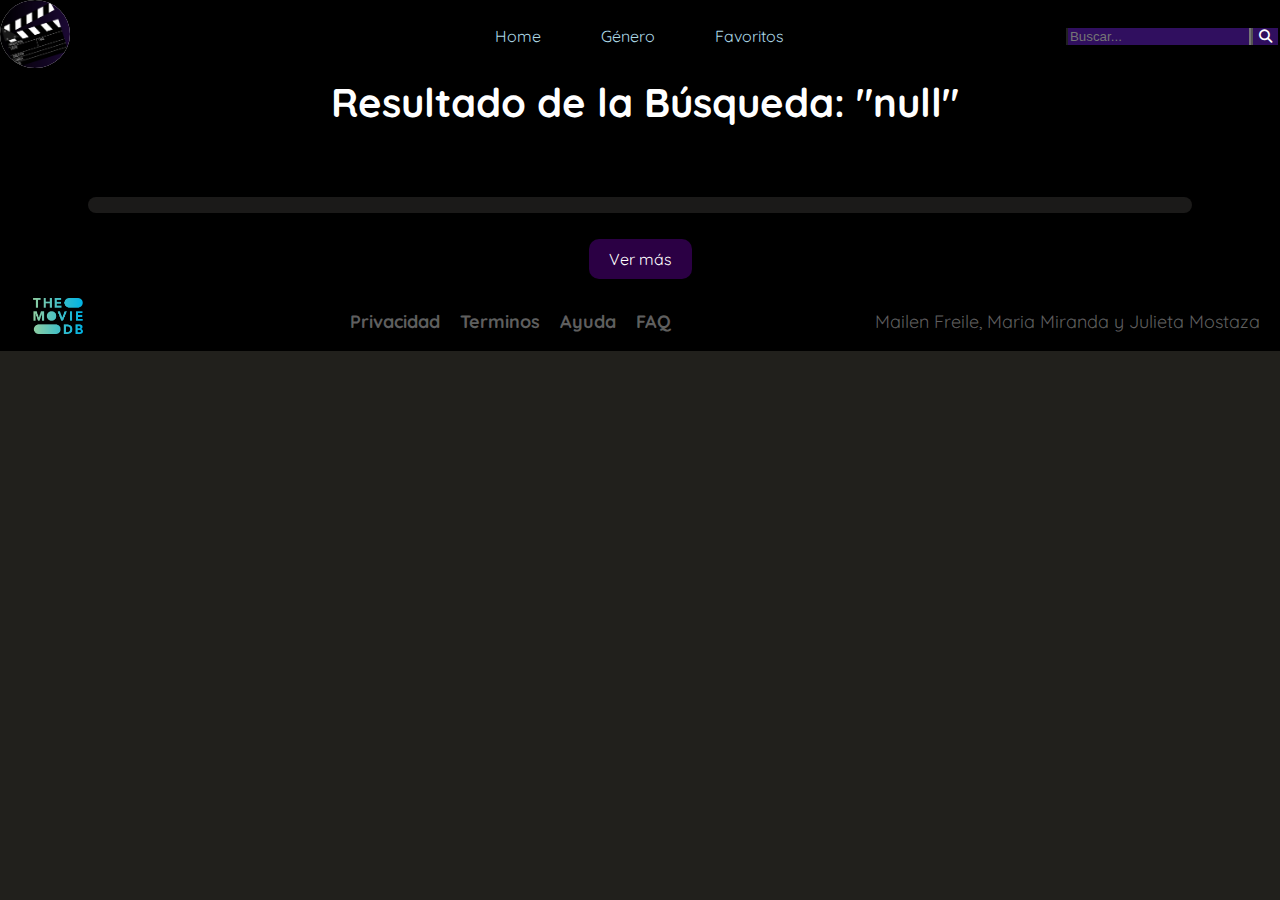
<file: busqueda.html>
<!DOCTYPE html>
<html lang="en">

<head>
    <meta charset="UTF-8">
    <meta name="viewport" content="width=device-width, initial-scale=1.0">
    <title>Document</title>
    <link rel="stylesheet" href="https://cdnjs.cloudflare.com/ajax/libs/font-awesome/6.3.0/css/all.min.css">
    <link rel="stylesheet" href="./css/styles.css">
    <link rel="preconnect" href="https://fonts.googleapis.com">
    <link rel="preconnect" href="https://fonts.gstatic.com" crossorigin>
    <link href="https://fonts.googleapis.com/css2?family=Quicksand&display=swap" rel="stylesheet">
</head>

<body>
    <header class="header flex">

        <section class="img-logo">
            <img src="./img/logo-movie.png" class="logo-movie">
        </section>

        <nav class="menu">
            <ul class="flex ulHeader">
                <li class="noBullets"><a href="./home.html" class="aHeader sinestilo">Home</a></li>
                <li class="noBullets"><a href="./genero.html" class="aHeader sinestilo">Género</a></li>
                <li class="noBullets"><a href="./favoritos.html" class="aHeader sinestilo">Favoritos</a></li>
            </ul>
        </nav>


        <section class="busqueda-form">
            <div class="cajaform">
                <form class="form" action="./busqueda.html" method="get">
                    <input type="text" class="barra-buscadora" placeholder="Buscar..." name="busqueda">
                    <button type="submit" class="boton-busqueda"> <i class="fa-solid fa-magnifying-glass"></i></button>
                </form>
            </div>
        </section>
        
    </header>

    <main class="mainBusqueda">
        <h2 class="noResults"></h2>
        <h2 class="titbusqueda"></h2>

        <!-- Agrega el loader -->
        <div class="loader">
            <i class="fa-solid fa-spinner fa-spin" style="color: #b197d8;"></i>
            <p class="buscando">Buscando...</p>
        </div>

        <section class="buscados"></section>
    </main>

    <footer class="footer_class">

        <section class="logo-section">
            <img src="./img/tmdb-logo.png" class="logo-tmdb">
        </section>

        <section class="sect1">
            <ul class="ulfooter">
                <li class="itemfooter"><a href="#">Privacidad</a></li>
                <li class="itemfooter"><a href="#">Terminos</a></li>
                <li class="itemfooter"><a href="#">Ayuda</a></li>
                <li class="itemfooter"><a href="#">FAQ</a></li>
            </ul>
        </section>

        <section class="sect2">
            <p class="miembros"> Mailen Freile, Maria Miranda y Julieta Mostaza</p>
        </section>
    </footer>

</body>
<script src="./js/busqueda.js"></script>

</html>
</file>
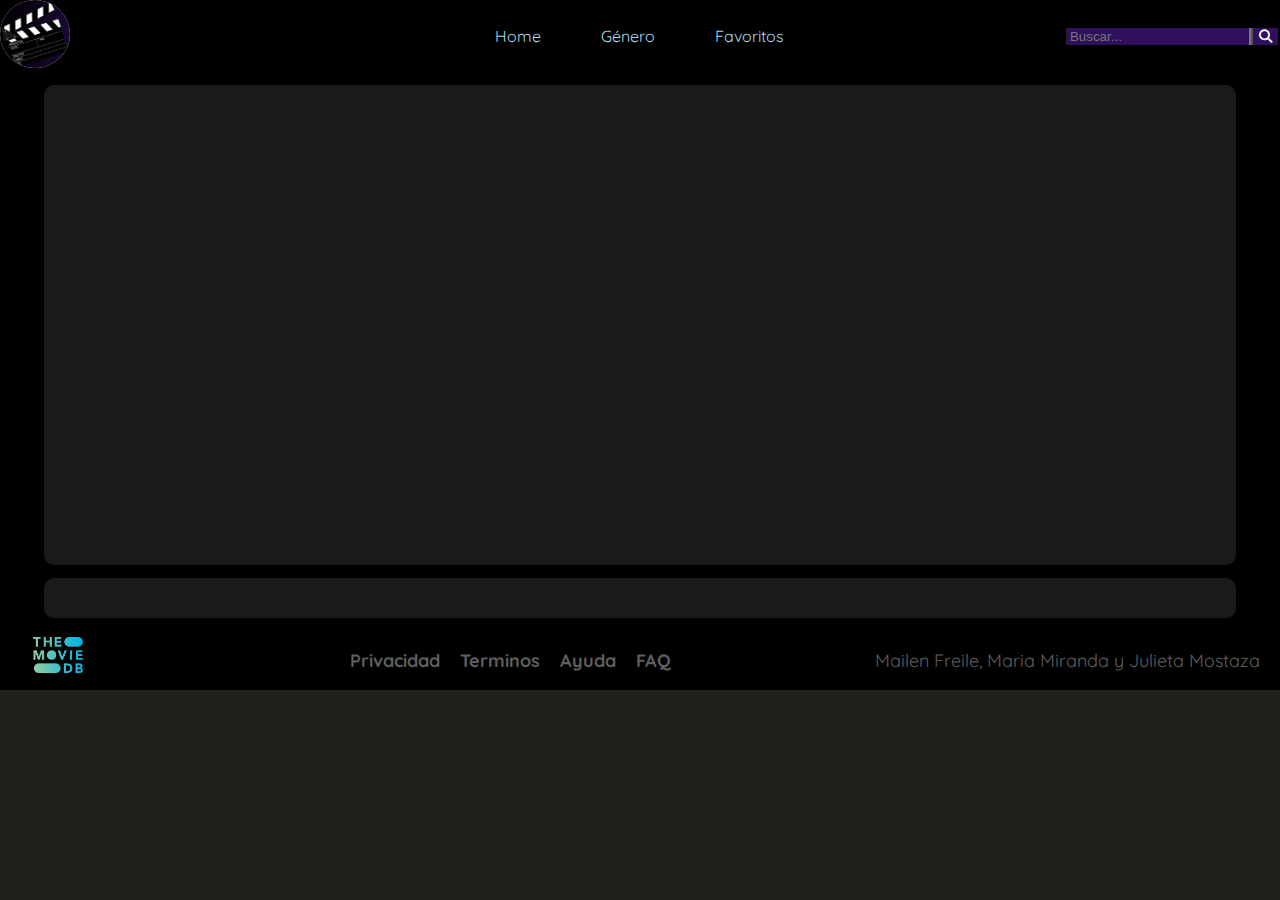
<file: detallegenero.html>
<!DOCTYPE html>
<html lang="en">

<head>
    <meta charset="UTF-8">
    <meta name="viewport" content="width=device-width, initial-scale=1.0">
    <title>Document</title>
    <link rel="stylesheet" href="https://cdnjs.cloudflare.com/ajax/libs/font-awesome/6.3.0/css/all.min.css">
    <link rel="stylesheet" href="./css/styles.css">
    <link rel="preconnect" href="https://fonts.googleapis.com">
    <link rel="preconnect" href="https://fonts.gstatic.com" crossorigin>
    <link href="https://fonts.googleapis.com/css2?family=Quicksand&display=swap" rel="stylesheet">

</head>

<body>
    <header class="header flex">

        <section class="img-logo">
            <img src="./img/logo-movie.png" class="logo-movie">
        </section>

        <nav class="menu">
            <ul class="flex ulHeader">
                <li class="noBullets"><a href="./home.html" class="aHeader sinestilo">Home</a></li>
                <li class="noBullets"><a href="./genero.html" class="aHeader sinestilo">Género</a></li>
                <li class="noBullets"><a href="./favoritos.html" class="aHeader sinestilo">Favoritos</a></li>
            </ul>
        </nav>


        <section class="busqueda-form">
            <div class="cajaform">
                <form class="form" action="./busqueda.html" method="get">
                    <input type="text" class="barra-buscadora" placeholder="Buscar..." name="busqueda">
                    <button type="submit" class="boton-busqueda"> <i class="fa-solid fa-magnifying-glass"></i></button>
                </form>
            </div>
        </section>



    </header>


    <main class="main-background">
        <section class="caja-detalle-genero">
            <iframe class="video" src="https://www.youtube.com/embed/0IkX0qqZwCc?si=1mQoth1AHJc-uad8" autoplay
                title="YouTube video player" frameborder="0"
                allow="accelerometer; clipboard-write; encrypted-media; gyroscope; picture-in-picture; web-share"
                allowfullscreen></iframe>
        </section>

        <section id="detalle" class="caja-detalle-genero">
        </section>
    </main>


    <footer class="footer_class">

        <section class="logo-section">
            <img src="./img/tmdb-logo.png" class="logo-tmdb">
        </section>

        <section class="sect1">
            <ul class="ulfooter">
                <li class="itemfooter"><a href="#">Privacidad</a></li>
                <li class="itemfooter"><a href="#">Terminos</a></li>
                <li class="itemfooter"><a href="#">Ayuda</a></li>
                <li class="itemfooter"><a href="#">FAQ</a></li>
            </ul>
        </section>

        <section class="sect2">
            <p class="miembros"> Mailen Freile, Maria Miranda y Julieta Mostaza</p>
        </section>
    </footer>
    <script src="./js/detallegenero.js"></script>
</body>

</html>
</file>
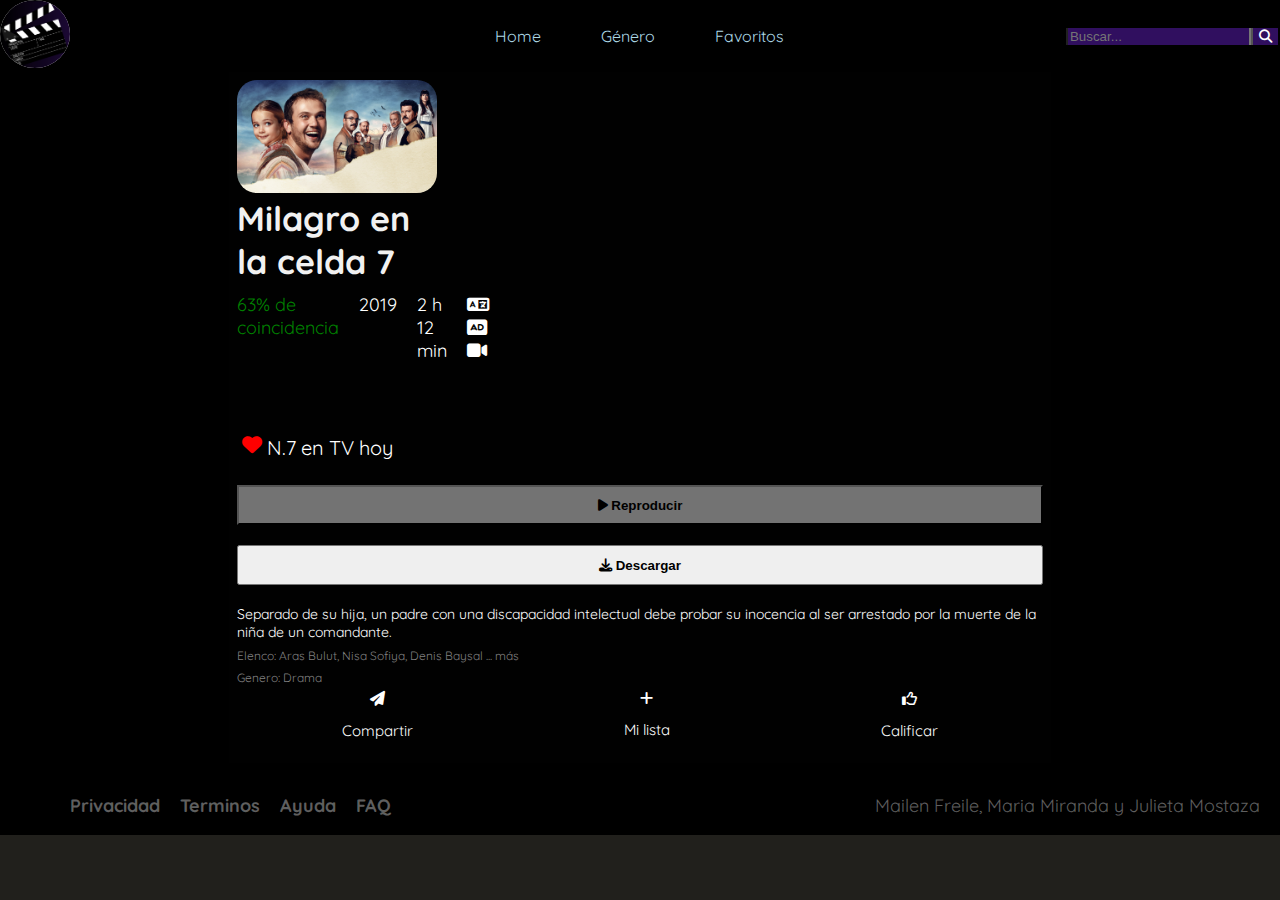
<file: detallepelicula copy.html>
<!DOCTYPE html>
<html lang="en">

<head>
    <meta charset="UTF-8">
    <meta name="viewport" content="width=device-width, initial-scale=1.0">
    <title>Document</title>
    <link rel="stylesheet" href="https://cdnjs.cloudflare.com/ajax/libs/font-awesome/6.3.0/css/all.min.css">
    <link rel="stylesheet" href="./css/styles.css">
    <link rel="preconnect" href="https://fonts.googleapis.com">
    <link rel="preconnect" href="https://fonts.gstatic.com" crossorigin>
    <link href="https://fonts.googleapis.com/css2?family=Quicksand&display=swap" rel="stylesheet">
</head>

<body>
    <header class="header flex">
       
        <section class="img-logo">
            <img src="./img/logo-movie.png" class="logo-movie">
        </section>

        <nav class="menu">
            <ul class="flex ulHeader">
                <li class="noBullets"><a href="./home.html" class="aHeader sinestilo">Home</a></li>
                <li class="noBullets"><a href="./genero.html" class="aHeader sinestilo">Género</a></li>
                <li class="noBullets"><a href="./favoritos.html" class="aHeader sinestilo">Favoritos</a></li>
            </ul>
        </nav>


        <section class="busqueda-form">
            <div class="cajaform">
                <form class="form" action="./busqueda.html" method="get">
                    <input type="text" class="barra-buscadora" placeholder="Buscar..."name="busqueda">
                    <button type="submit" class="boton-busqueda"> <i class="fa-solid fa-magnifying-glass"></i></button>
                </form>
            </div>
        </section>

       

    </header>
    <main class="pagina">
        <section class="infopeli">
            <article class="imgdiseno">
                <img src="./img/MIRACLE-IN-CELL-BANNER-1980x1020-1.jpeg" alt="milagro en la celda 7">
          
    
    
        <h3 class="titulo"> Milagro en la celda 7</h3>
        <ul class="informacion">
            <li class="verde">63% de coincidencia </li>
            <li>2019</li>
            <li>2 h 12 min</li>
            <li class="deco"><i class="fa-solid fa-language"></i>  <i class="fa-solid fa-audio-description"></i>  <i class="fa-solid fa-video"></i>  </i></li>
        </ul>
       
    </article>
    <div class="heart">
    <i class= "fa-solid fa-heart"></i> <p class="nmr"> N.7 en TV hoy</p>
    </div>
    
    <div class="contenedor">
        <label for=""></label>
        <button type="button" class="reproducir"><i class="fa-solid fa-play"></i> Reproducir</button>
        </div>
    
        <div class="contenedor-input">
            <button type="button" class="descargar"><i class="fa-solid fa-download"></i> Descargar</button>
            </div>
    
            <p class="sinopsis">Separado de su hija, un padre con una discapacidad intelectual debe probar su inocencia al ser arrestado por la muerte de la niña de un comandante.</p>
            <p class="elenco">Elenco: Aras Bulut, Nisa Sofiya, Denis Baysal ... más</p>
            <a class="elenco" href="./detallegenero.html">Genero: Drama</a>
            <div class="contenedor2">
                <div class="caja1">
            <i class="fa-solid fa-paper-plane"></i> 
        <p class="comp">Compartir</p>
    </div>
    
    <div class="caja2">
        </i><i class="fa-solid fa-plus fa-icon"></i>
        <a class="Ml" href="#">Mi lista</a>
    </div>
    <div class="caja3">
        <i class="fa-regular fa-thumbs-up fa-icon"></i>
        <p class="Cal">Calificar</p>
    </div>
    </section>
    </main>
    <footer class="footer_class">
        <section class="sect1">
            <ul class="ulfooter">
                <li class="itemfooter"><a href="#">Privacidad</a></li>
                <li class="itemfooter"><a href="#">Terminos</a></li>
                <li class="itemfooter"><a href="#">Ayuda</a></li>
                <li class="itemfooter"><a href="#">FAQ</a></li>
            </ul>
        </section>

        <section class="sect2">
            <p class="miembros"> Mailen Freile, Maria Miranda y Julieta Mostaza</p>
        </section>
    </footer>

</body>

</html>
</file>
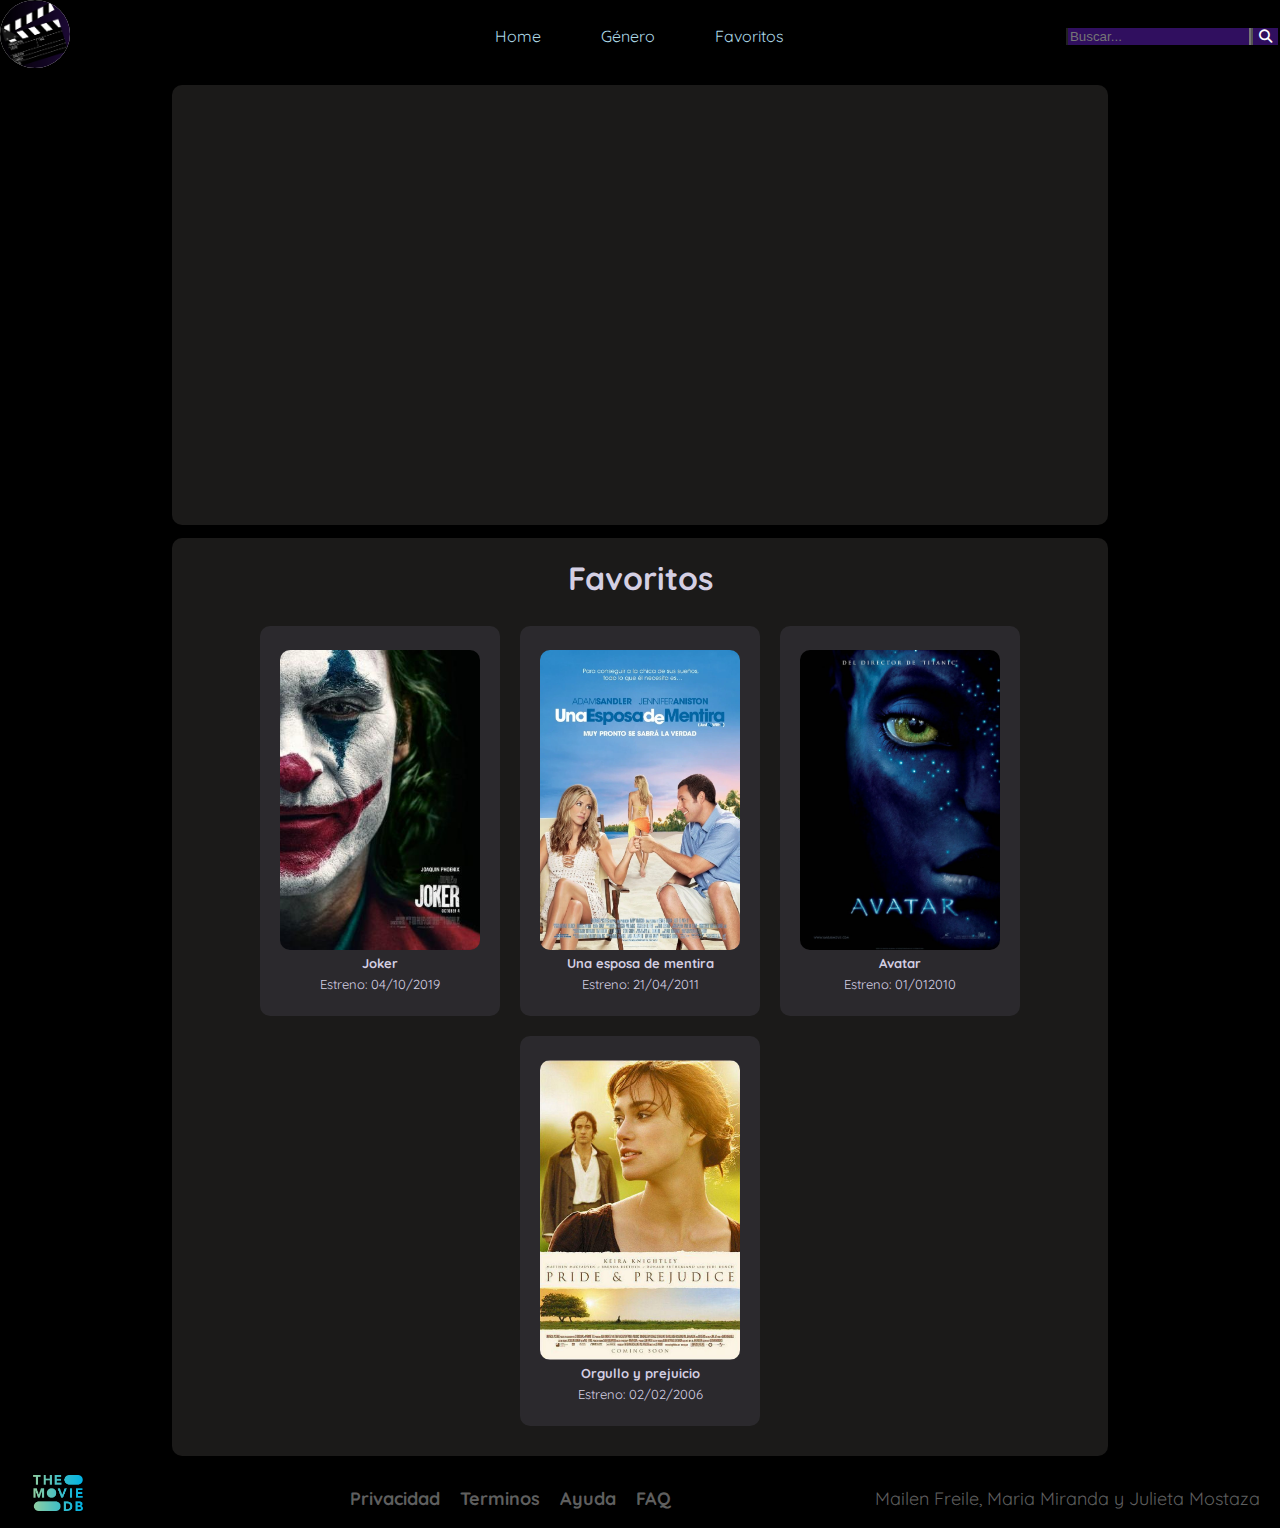
<file: favoritos.html>
<!DOCTYPE html>
<html lang="en">

<head>
    <meta charset="UTF-8">
    <meta name="viewport" content="width=device-width, initial-scale=1.0">
    <title>Document</title>
    <link rel="stylesheet" href="https://cdnjs.cloudflare.com/ajax/libs/font-awesome/6.3.0/css/all.min.css">
    <link rel="stylesheet" href="./css/styles.css">
    <link rel="preconnect" href="https://fonts.googleapis.com">
    <link rel="preconnect" href="https://fonts.gstatic.com" crossorigin>
    <link href="https://fonts.googleapis.com/css2?family=Quicksand&display=swap" rel="stylesheet">
</head>

<body>
    <header class="header flex">

        <section class="img-logo">
            <img src="./img/logo-movie.png" class="logo-movie">
        </section>

        <nav class="menu">
            <ul class="flex ulHeader">
                <li class="noBullets"><a href="./home.html" class="aHeader sinestilo">Home</a></li>
                <li class="noBullets"><a href="./genero.html" class="aHeader sinestilo">Género</a></li>
                <li class="noBullets"><a href="./favoritos.html" class="aHeader sinestilo">Favoritos</a></li>
            </ul>
        </nav>


        <section class="busqueda-form">
            <div class="cajaform">
                <form class="form" action="./busqueda.html" method="get">
                    <input type="text" class="barra-buscadora" placeholder="Buscar..." name="busqueda">
                    <button type="submit" class="boton-busqueda"> <i class="fa-solid fa-magnifying-glass"></i></button>
                </form>
            </div>
        </section>



    </header>

    <main class="main">
        <section class="caja_articles_fav">
            <iframe class="videoFav" width="560" height="315"
                src="https://www.youtube.com/embed/c9iCUxuWSwQ?si=m3IcgFJiu8ggAT_r&amp;controls=0&amp;start=29"
                title="YouTube video player" frameborder="0"
                allow="accelerometer; autoplay; clipboard-write; encrypted-media; gyroscope; picture-in-picture; web-share"
                allowfullscreen></iframe>
        </section>
        <section class="caja_articles_fav">
            <h2 class="titulo_section_fav">Favoritos</h2>
            <a href="./detallepelicula copy.html">
                <article class="articles_fav">
                    <img class="imgpelicula" src="./img/joker.jpg" alt="Portada Joker">
                    <p class="titulo_peliculas">Joker</p>
                    <p class="estreno_peliculas">Estreno: 04/10/2019</p>
                </article>
            </a>
            <a href="./detallepelicula copy.html">
                <article class="articles_fav">
                    <img class="imgpelicula" src="./img/unaesposadementira.webp" alt="Portada Una esposa de mentira">
                    <p class="titulo_peliculas">Una esposa de mentira</p>
                    <p class="estreno_peliculas">Estreno: 21/04/2011</p>
                </article>
            </a>
            <a href="./detallepelicula copy.html">
                <article class="articles_fav">
                    <img class="imgpelicula" src="./img/avatar.webp" alt="Portada Avatar">
                    <p class="titulo_peliculas">Avatar</p>
                    <p class="estreno_peliculas">Estreno: 01/012010</p>
                </article>
            </a>
            <a href="./detallepelicula copy.html">
                <article class="articles_fav">
                    <img class="imgpelicula" src="./img/orgulloyprejucion.jpg" alt="Portada Orgullo y prejuicio">
                    <p class="titulo_peliculas">Orgullo y prejuicio</p>
                    <p class="estreno_peliculas">Estreno: 02/02/2006</p>
                </article>
            </a>


        </section>

    </main>
    <footer class="footer_class">

        <section class="logo-section">
            <img src="./img/tmdb-logo.png" class="logo-tmdb">
        </section>

        <section class="sect1">
            <ul class="ulfooter">
                <li class="itemfooter"><a href="#">Privacidad</a></li>
                <li class="itemfooter"><a href="#">Terminos</a></li>
                <li class="itemfooter"><a href="#">Ayuda</a></li>
                <li class="itemfooter"><a href="#">FAQ</a></li>
            </ul>
        </section>

        <section class="sect2">
            <p class="miembros"> Mailen Freile, Maria Miranda y Julieta Mostaza</p>
        </section>
    </footer>

</body>

</html>
</file>
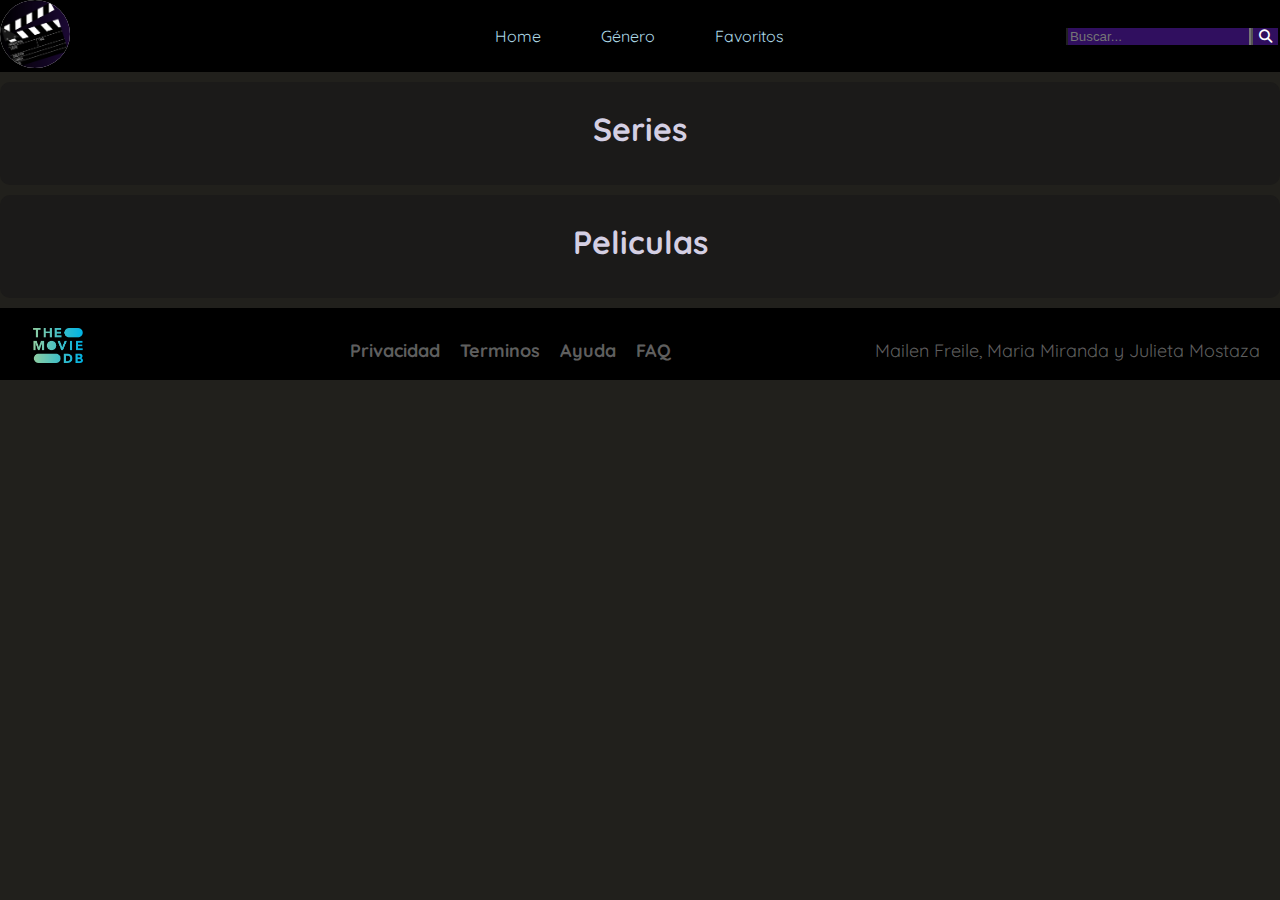
<file: genero.html>
<!DOCTYPE html>
<html lang="en">

<head>
    <meta charset="UTF-8">
    <meta name="viewport" content="width=device-width, initial-scale=1.0">
    <title>Document</title>
    <link rel="stylesheet" href="https://cdnjs.cloudflare.com/ajax/libs/font-awesome/6.3.0/css/all.min.css">
    <link rel="stylesheet" href="./css/styles.css">
    <link rel="preconnect" href="https://fonts.googleapis.com">
    <link rel="preconnect" href="https://fonts.gstatic.com" crossorigin>
    <link href="https://fonts.googleapis.com/css2?family=Quicksand&display=swap" rel="stylesheet">
    <link rel="stylesheet" href="detallegenero.html">
</head>

<body>
    <header class="header flex">

        <section class="img-logo">
            <img src="./img/logo-movie.png" class="logo-movie">
        </section>

        <nav class="menu">
            <ul class="flex ulHeader">
                <li class="noBullets"><a href="./home.html" class="aHeader sinestilo">Home</a></li>
                <li class="noBullets"><a href="./genero.html" class="aHeader sinestilo">Género</a></li>
                <li class="noBullets"><a href="./favoritos.html" class="aHeader sinestilo">Favoritos</a></li>
            </ul>
        </nav>


        <section class="busqueda-form">
            <div class="cajaform">
                <form class="form" action="./busqueda.html" method="get">
                    <input type="text" class="barra-buscadora" placeholder="Buscar..." name="busqueda">
                    <button type="submit" class="boton-busqueda"> <i class="fa-solid fa-magnifying-glass"></i></button>
                </form>
            </div>
        </section>



    </header>
    <main class="main_borders">

        <section class="caja_generos">
            <article>
                <h2 class="titulo_generos">Series</h2>
            </article>
            <ul class="listado-generos listado-series">
                <!-- <li class="item-genero"><a href="detallegenero.html">Romance</a></li> -->
            </ul>
        </section>

        <section class="caja_generos">
            <article>
                <h2 class="titulo_generos">Peliculas</h2>
            </article>
            <ul class="listado-generos listado-peliculas">
                <!-- <li class="item-genero"><a href="detallegenero.html">Amistad</a></li> -->
            </ul>
        </section>


    </main>
    <footer class="footer_class">

        <section class="logo-section">
            <img src="./img/tmdb-logo.png" class="logo-tmdb">
        </section>

        <section class="sect1">
            <ul class="ulfooter">
                <li class="itemfooter"><a href="#">Privacidad</a></li>
                <li class="itemfooter"><a href="#">Terminos</a></li>
                <li class="itemfooter"><a href="#">Ayuda</a></li>
                <li class="itemfooter"><a href="#">FAQ</a></li>
            </ul>
        </section>

        <section class="sect2">
            <p class="miembros"> Mailen Freile, Maria Miranda y Julieta Mostaza</p>
        </section>
    </footer>

    <script src="./js/genero.js"></script>
</body>

</html>
</file>
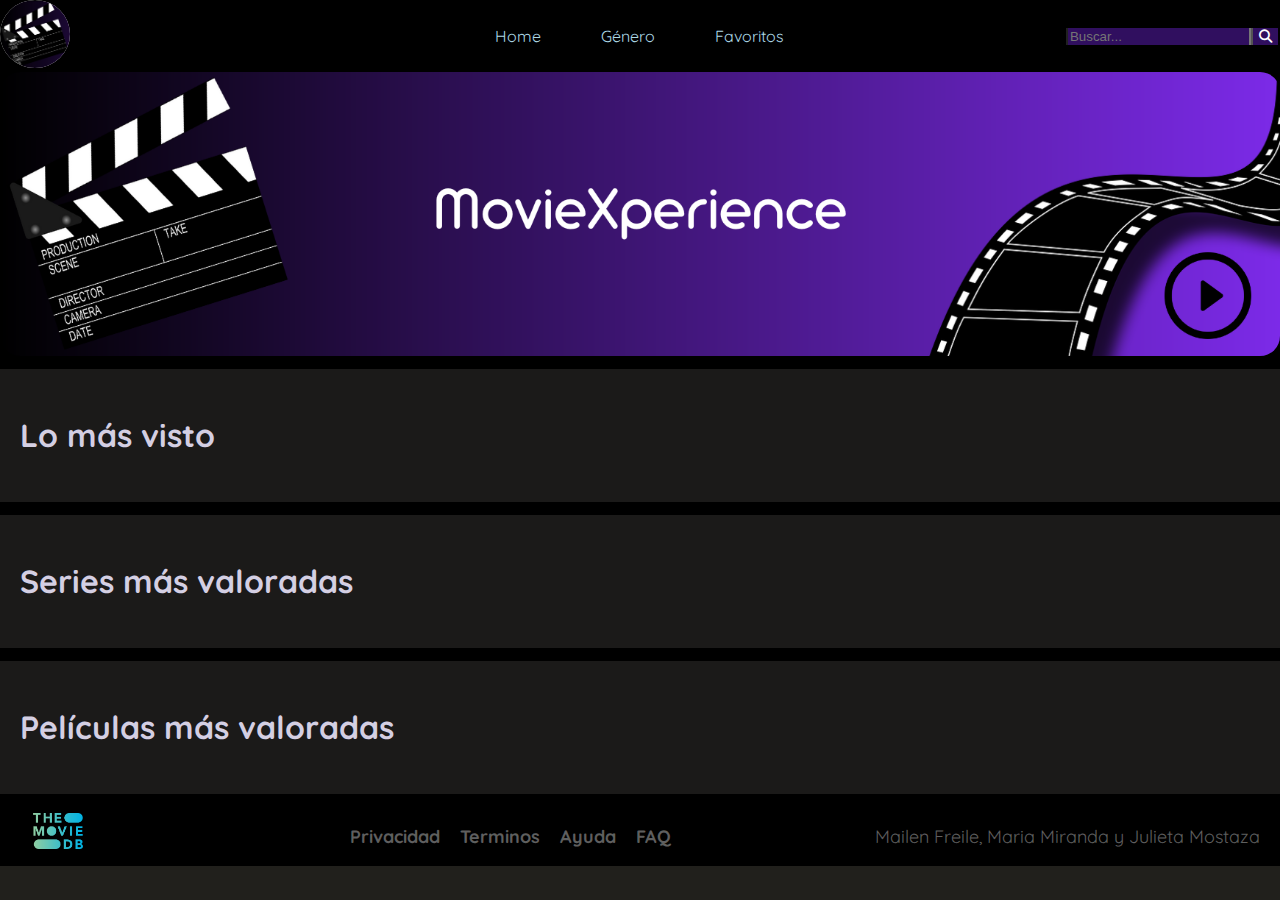
<file: home.html>
<!DOCTYPE html>
<html lang="en">

<head>
    <meta charset="UTF-8">
    <meta name="viewport" content="width=device-width, initial-scale=1.0">
    <title>Document</title>
    <link rel="stylesheet" href="https://cdnjs.cloudflare.com/ajax/libs/font-awesome/6.3.0/css/all.min.css">
    <link rel="stylesheet" href="./css/styles.css">
    <link rel="preconnect" href="https://fonts.googleapis.com">
    <link rel="preconnect" href="https://fonts.gstatic.com" crossorigin>
    <link href="https://fonts.googleapis.com/css2?family=Quicksand&family=Raleway:wght@700&display=swap"
        rel="stylesheet">
</head>

<body>

    <header class="header flex">

        <section class="img-logo">
            <img src="./img/logo-movie.png" class="logo-movie">
        </section>

        <nav class="menu">
            <ul class="flex ulHeader">
                <li class="noBullets"><a href="./home.html" class="aHeader sinestilo">Home</a></li>
                <li class="noBullets"><a href="./genero.html" class="aHeader sinestilo">Género</a></li>
                <li class="noBullets"><a href="./favoritos.html" class="aHeader sinestilo">Favoritos</a></li>
            </ul>
        </nav>


        <section class="busqueda-form">
            <div class="cajaform">
                <form class="form" action="./busqueda.html" method="get">
                    <input type="text" class="barra-buscadora" placeholder="Buscar..." name="busqueda">
                    <button type="submit" class="boton-busqueda"> <i class="fa-solid fa-magnifying-glass"></i></button>
                </form>
            </div>
        </section>



    </header>

    <main class="main">
        <section class="flex">
            <img src="./img/Géneros-2.png" alt="logo" class="logo">
        </section>

        <!--Lo más visto-->
        <section id="loMasVisto" class="caja_articles">
            <h2 class="titulo_section">Lo más visto</h2>
            <!-- <a href="./detalleserie.html">
                <article class="articles">
                    <img class="imgpelicula" src="./img/gossip.webp" alt="Portada Gossip girl">
                    <p class="titulo_peliculas">Gossip girl</p>
                    <p class="estreno_peliculas">Estreno: 19/09/2007</p>
                </article>
            </a> -->
        </section>

        <!-- series mas valoradas-->
        <section class="caja_articles" id="series">
            <h2 class="titulo_section">Series más valoradas</h2>
            <!-- <a href="./detalleserie.html">
                <article class="articles">
                    <img class="imgpelicula" src="./img/suits.webp" alt="Portada Suits">
                    <p class="titulo_peliculas">Suits</p>
                    <p class="estreno_peliculas">Estreno: 23/06/2011</p>
                </article>
            </a> -->
        </section>

        <!-- peliculas mas valoradas-->
        <section class="caja_articles" id="peliculas">
            <h2 class="titulo_section">Películas más valoradas</h2>
            <!-- <a href="./detallepelicula copy.html">
                <article class="articles">
                    <img class="imgpelicula" src="./img/19545514.webp" alt="Portada el 3 metros sobre el cielo">
                    <p class="titulo_peliculas">3 Metros sobre el cielo</p>
                    <p class="estreno_peliculas">Estreno: 03/12/2010</p>
                </article>
            </a> -->
        </section>
    </main>

    </section>
    </main>
    <footer class="footer_class">
        <section class="logo-section">
            <img src="./img/tmdb-logo.png" class="logo-tmdb">
        </section>

        <section class="sect1">
            <ul class="ulfooter">
                <li class="itemfooter"><a href="#">Privacidad</a></li>
                <li class="itemfooter"><a href="#">Terminos</a></li>
                <li class="itemfooter"><a href="#">Ayuda</a></li>
                <li class="itemfooter"><a href="#">FAQ</a></li>
            </ul>
        </section>

        <section class="sect2">
            <p class="miembros"> Mailen Freile, Maria Miranda y Julieta Mostaza</p>
        </section>
    </footer>

    <script src="./js/home.js"></script>
</body>

</html>
</file>
<file: css/styles.css>
/*generales del header*/
.flex {
    display: flex;
    flex-direction: row;
}

.sinestilo {
    text-decoration: none;
}

.noBullets {
    list-style-type: none;
}

.main-background {
    background-color: black;
    display: flex;
    flex-direction: column;
    align-items: center;
}

/*Específicos*/
.img-logo {
    width: 33%;
}
.menu{
    width: 33%;
    display: flex;
    justify-content: center;
}
.header {
    background-color: rgb(0, 0, 0);
    justify-content: space-between;
}

.logo {
    width: 100vw;
}

.ulHeader {
    align-items: center;
    flex-direction: row;
    margin: 5px;
    padding: 0px;
}

.aHeader {
    color: lightblue;
    font-family: "Quicksand", sans-serif;
    margin: 15px;
    padding: 15px;
}

.aHeader:hover {
    color: rgb(173, 134, 210);
}

.cajaform {
    align-self: center;
}

.form {
    display: flex;
    justify-content: flex-end;
    align-items: center;
    margin-right: auto;
    align-self: flex-end;
}

.boton-busqueda {
    background-color: #300f5f;
    color: #fff;
    border-block: none;
}

.barra-buscadora {
    background-color: #300f5f;
    color: #fff;
    border-block: none;
}

.logo-movie{
    width: 70px;
    background-color: white;
    border-radius: 50%;
}

.busqueda-form{
    display: flex;
    width: 33%;
    justify-content: flex-end;
}


/* -----  FOOTER ----- */
a {
    text-decoration: none;
    color: rgba(255, 255, 255, 0.378);
    font-family: 'Quicksand', sans-serif;
}

.logo-section{
    margin: 1%;
    width: 5%;
}

.logo-tmdb {
    width: 10px; 
    margin: 1%;
    border-radius: 0%;
}

.footer_class {
    background-color: black;
    display: flex;
    flex-direction: row;
    align-items: flex-end;
    padding: 0px 20px;
    justify-content: space-between;
}

.itemfooter {
    margin: 0px 10px;
    display: inline-block;
    align-items: center;
    font-weight: bold;
}

.itemfooter a:hover {
    color: rgb(173, 134, 210);
    /* Color de resaltado al pasar el mouse*/
}

.ulfooter {
    display: flex;
    flex-direction: row;
    flex-wrap: wrap;
    list-style-type: none;
    justify-content: center;
    background-color: black;
    justify-content: space-around;
    height: 4vh;
    align-items: flex-end;
    text-align: center;
    font-size: large;
}

.miembros {
    color: rgba(255, 255, 255, 0.378);
    display: flex;
    align-items: flex-end;
    font-family: 'Quicksand', sans-serif;
    font-size: large;
}



.logo-tmdb{
    width: 80%;
}
/* Home y favoritos*/

body {
    margin: 0;
    padding: 0;
    font-family: 'Quicksand', sans-serif;
    background-color: #21201c;
}

a {
    text-decoration: none;
}

.main {
    background-color: black;
    text-align: left;
    display: flex;
    flex-direction: column;
    align-items: center;
}

.titulo_section {
    width: 100%;
    color: rgb(212, 207, 227);
    font-weight: bold;
    font-family: 'Quicksand', sans-serif;
    margin-left: 20px;
    font-size: 200%;
}

.titulo_section_fav {
    width: 100%;
    color: rgb(212, 207, 227);
    font-weight: bold;
    font-family: 'Quicksand', sans-serif;
    font-size: 200%;
    text-align: center;
    margin-top: 0%;
    margin-bottom: 2%;
}

.caja_articles {
    display: flex;
    flex-wrap: wrap;
    justify-content: center;
    background-color: #1b1a19;
    padding: 20px;
    margin-top: 1%;
    border-radius: 10px;
    width: 100%;
}

.caja_articles_fav {
    display: flex;
    flex-wrap: wrap;
    justify-content: center;
    background-color: #1b1a19;
    padding: 20px;
    margin-top: 1%;
    border-radius: 10px;
    width: 70%;
}

.articles {
    width: 200px;
    height: 350px;
    display: flex;
    flex-direction: column;
    align-items: center;
    justify-content: center;
    background-color: rgba(73, 70, 79, 0.36);
    padding: 20px;
    margin: 10px;
    border-radius: 10px;
}
.articles_fav {
    width: 200px;
    height: 350px;
    display: flex;
    flex-direction: column;
    align-items: center;
    justify-content: center;
    background-color: rgba(73, 70, 79, 0.36);
    padding: 20px;
    margin: 10px;
    border-radius: 10px;
}

.articles:hover {
    background-color: #470070;
}

.titulo_peliculas {
    color: rgb(212, 207, 227);
    margin: 5px;
    font-weight: bold;
    font-size: small;
    text-align: center;
}

.titulo_peliculas:hover {
    color: rgb(173, 134, 210);
}

.estreno_peliculas {
    color: rgb(212, 207, 227);
    margin: 0%;
    font-size: small;
}

.imgpelicula {
    width: 100%;
    height: 300px;
    /* altura */
    border-radius: 10px;
    object-fit: cover;
    /*para que no se deformen las portadas*/
}
.videoFav{
    width: 100%;
    height: 400px;
}
/* CSS DE GENERO y detalle genero*/

.listado-generos {
    list-style: none;
    padding: 0;
    display: flex;
    flex-wrap: wrap;
    justify-content: space-between;
}

.item-genero {
    margin: 8px;
    padding: 10px 20px;
    width: 370px;
    background-color: #300f5f;
    color: #fff;
    border: 1px solid #2e198b;
    border-radius: 5px;
    font-size: 18px;
}

.item-genero a {
    text-decoration: none;
    color: inherit;
}

.item-genero:hover {
    background-color: #5e30c2;
}

.banner_generos {
    width: 100%;
    border-radius: 10px;
}

.main_borders {
    width: 100%;
}

.video {
    width: 900px;
    height: 400px;
    padding: 20px;
}

.caja_generos {
    display: flex;
    flex-wrap: wrap;
    justify-content: center;
    background-color: #1b1a19;
    padding: 0px;
    border-radius: 10px;
    width: 100%;
    align-items: center;
    margin-top: 10px;
    margin-bottom: 10px;
    margin-left: 0px;
    margin-right: 0px;
    padding-bottom: 10px;
}


.titulo_generos {
    width: 100%;
    color: rgb(212, 207, 227);
    font-weight: bold;
    font-family: 'Quicksand', sans-serif;
    font-size: 200%;
    text-align: center;
}


.caja-detalle-genero {
    display: flex;
    flex-wrap: wrap;
    justify-content: center;
    background-color: #1b1a19;
    padding: 20px;
    margin-top: 1%;
    border-radius: 10px;
    width: 90%;
   
}

.caja-pelicula {
    width: 200px;
    display: flex;
    flex-wrap: wrap;
    justify-content: center;
    background-color: #31302f;
    padding: 20px;
    margin: 10px;
    border-radius: 10px;

}

.caja-pelicula:hover {
    background-color: #470070;
}

.portada {
    width: 100%;
    height: 300px;
    border-radius: 10px;
    object-fit: cover;
}

.titulo-peliculas-genero {
    color: rgb(212, 207, 227);
    margin: 10px;
    font-weight: bold;
}

.titulo-peliculas-generos:hover {
    color: rgb(173, 134, 210);
}

.banner {
    width: 100%;
}

.seccion-banner {
    width: 100%;
    border-radius: 10px;
}

/* detalle pelicula y detalle serie */
.reco{
    width: 200px;
    list-style-type: none;
}

.recoImg{
    width: 150px;
}


 .imgpelicula {
    width: 100%;
    height: 300px;
    border-radius: 10px;
    object-fit: cover;
    
}
.noResults {
    display: none;
}

.pagina {
    display: flex;
    align-items: center;
    color: white;
    background-color: black;
    flex-direction: column;
}

#recomendacionesDisplay{
    display:flex !important;
    justify-content: space-evenly;
    width: 100%;
}

.informacion {
    list-style: none;
    padding: 0;
    margin: 0;
    display: flex;
    flex-direction: row;
}

.informacion li {
    font-size: 18px;
    margin-right: 20px;
    margin-top: 10px;
    font-family: "Quicksand", sans-serif;
}

.verde {
    color: green;
}

.informacion li .fa-clapperboard {
    font-size: 24px;
    margin-right: 10px;
}

.serie {
    color: rgba(142, 140, 140, 0.905);
    font-family: "Quicksand", sans-serif;
    font-size: 20px;
    padding: 2px;
    margin: 4px;
}

.titulo {
    font-family: "Quicksand", sans-serif;
    color: rgb(241, 241, 241);
    font-size: 34px;
    padding: 0px;
    margin: 0px;
}

img {
    width: 100%;
    border-top-left-radius: 20px;
    border-top-right-radius: 20px;
    border-radius: 20px;
}

.infopeli {
    width: 63vw;
    background-color: rgba(19, 18, 18, 0.075);
    padding: 8px;
    justify-content: center;
    display: flex;
    flex-direction: column;}

.contenedor-input {
    display: flex;
    flex-direction: column;
    margin-top: 20px;
    margin-bottom: 20px;

}

.contenedor {
    display: flex;
    flex-direction: column;
    margin-top: 20px;
}

.descargar {
    height: 40px;
    font-weight: bold;
}

.reproducir {
    height: 40px;
    font-weight: bold;
    background-color: #808080e6;
}

.nmr {
    color: rgb(255, 255, 255);
    font-family: "Quicksand", sans-serif;
    font-size: 20px;
    margin: 0px;

}

.sinopsis {
    font-family: "Quicksand", sans-serif;
    font-size: 14px;
    margin: 0px;
}

.elenco {
    font-family: "Quicksand", sans-serif;
    font-size: 12px;
    color: grey;
    margin-top: 7px;
    margin-bottom: 0px;
}

.contenedor2 {
    display: flex;
    justify-content: space-around;

}

.caja1 {
    display: flex;
    flex-direction: column;
    align-items: center;
    text-align: center;
    font-family: "Quicksand", sans-serif;

}

.caja2 {
    display: flex;
    flex-direction: column;
    align-items: center;
    text-align: center;
    font-family: "Quicksand", sans-serif;
}

.caja3 {
    display: flex;
    flex-direction: column;
    align-items: center;
    text-align: center;
    font-family: "Quicksand", sans-serif;
}

.caja1 i {
    font-size: 15px;
    margin-top: 6px;
}

.caja2 i {
    font-size: 15px;
    margin-top: 6px;
}

.caja3 i {
    font-size: 15px;
    margin-top: 6px;
}

.caja1 p {
    font-size: 15px;
}

.caja2 a {
    font-size: 15px;
    color: white;
    margin-top: 14px;
    font-family: "Quicksand", sans-serif;
}

.caja3 p {
    font-size: 15px;
}

.heart {
    display: flex;
    flex-direction: row;
    color: red;
    padding: 5px;

}
.fa-heart:before {
    content: "\f004";
    margin-right: 5px;
}

.fa-heart {
    font-size: 20px;
}
.articulo{
    width: 250px;
    height: 350px
}
.imgdiseno{
    width: 200px;
    height: 350px
}

.reco_img {
    display: flex;
    flex-direction: row;
    flex-wrap: wrap;
    justify-content: space-evenly;
    width: 100%;
    

}
.Titulo-reco-peli {
    font-size: small;
    margin: 10px;
}

.boton{
    width: 100%;
    display: block;
    width: 63vw;
}
/* CSS de busqueda */
.mainBusqueda {
    display: flex;
    justify-content: center;
    flex-direction: column;
    background-color: black;
    align-items: center;

}
.contenido {
    font-family: "Quicksand", sans-serif;
    font-size: 20px;
    color: grey;
    margin-top: 4px;
}
.contenido2 {
    font-family: "Quicksand", sans-serif;
    font-size: 20px;
    margin-left: 4px;
    color: white;
    margin-top: 4px;
}

.contenido3 {
    font-family: "Quicksand", sans-serif;
    font-size: 20px;
    margin-left: 4px;
    color: white;
    margin-top: 4px;
}

.titbusqueda {
    font-family: "Quicksand", sans-serif;
    font-size: 40px;
    margin-bottom: 0px;
    margin-left: 10px;
    color: rgb(255, 255, 255);
    margin-top: 5px;
}

.buscados {
    width: 85vw;
    background-color: #1b1a19;
    padding: 8px;
    justify-content: center;
    flex-wrap: wrap;
    display: flex;
    flex-direction: row;
    margin: 0 auto;
    align-items: center;
    border-radius: 10px;
    margin-top: 70px;
    justify-content: space-between;
}

.diario {
    width: 250px;
    display: flex;
    flex-wrap: wrap;
    justify-content: center;
    align-items: center;
    background-color: rgba(73, 70, 79, 0.36);
    padding: 20px;
    margin: 10px;
    border-radius: 10px;
}

.diario:hover {
    background-color: #470070;
}

.imgdiario{
    height: 360px;
    width: 250px;
}

.titd {
    font-family: "Quicksand", sans-serif;
    font-size: 20px;
    font-weight: 100;

}

.cont {
    display: flex;
    flex-direction: row;
    margin-left: 10px;
    align-items: center;
}

.tit {
    font-family: "Quicksand", sans-serif;
    font-size: 18px;
    color: #ffffff;

}

.iclass {
    display: flex;
    flex-direction: column;
}

.recomendacion {
    list-style: none;
    display: flex;
    flex-direction: row;
    align-items: center;
}

.contenido2:hover {
    background-color: #470070;
}

.contenido3:hover {
    background-color: #470070;
}

.underline {
    text-decoration: none;
}

/* responsive */
@media (max-width: 460px) {
    .cont {
        margin-top: 25px;
    }
    .diario{
        width: 91%;
        height: fit-content;
        padding: 8px;
        padding-top: 5%;
        margin: 2%;
        flex-direction: column;
    }
    .buscados {
        display: flex;
        flex-direction: column;
        margin-top: 10px;
        width: 100%;
        
    }
    
    .contenido{
        font-size: smaller;
    }
    .contenido2{
        font-size: smaller;
    }
    .contenido3{
        font-size: smaller;
    }
    .titbusqueda{
        font-size: larger;

    }
    .a{
        width: 100%;
    }

/* Footer */
    .logo-section{
        width: 75%;
        margin-top: 3%;
    }
    .sect1{
        margin-bottom: 8%;
        margin-right: 8%;
    }
    .ulfooter{
        width: auto;
    }
    .footer_class{
        align-items: flex-start;
    }
    .miembros{
        font-size: small;
    }
    .itemfooter{
        font-size: small;
    }
/* Header responsivo*/
    .flex {
        justify-content: center;
        margin: 5px;
    }

    .header {
        flex-direction: column;
    }

    .logo {
        width: 100%;

    }

    .aHeader {
        font-size: smaller;
    }

    .img-logo{
        display: flex;
        justify-content: center;
        width: 100%;
        margin: 5px 0px;
    }

    .menu{
        display: flex;
        justify-content: center;
        width: 100%;
        margin: 5px 0px;
    }

    .busqueda-form{
        display: flex;
        justify-content: center;
        width: 100%;
        margin: 5px 0px;
    }

    .main {
        padding: 5%;
    }
    .titulo_section_fav{
        font-size: larger;
    }
    .titulo_section {
        font-size: 150%;
        margin: 5px 0;
        margin-left: 15px;
    }

    .caja_articles_fav {
        padding: 2%;
        margin-top: 2%;
        justify-content: center;
        align-items: center;
        width: 100%;
        flex-direction: row;

    }
    .articles{
        width: 89%;
        height: fit-content;
        padding: 8px;
        margin-top: 2%;
        padding-top: 5%;
    }
    .articles_fav {
        width: 89%;
        height: fit-content;
        padding: 8px;
        margin-top: 2%;
        padding-top: 5%;
    }


    .titulo_peliculas {
        font-size: 14px;
    }

    .imgpelicula {
        height: 360px;
        width: 250px;
    }

    a {
        width: 100%;
    }
    .videoFav {
        height: fit-content;
    }
/*Responsive genero y detalle genero*/
    .caja_generos {
        width: 100%;
        margin: 10px 0px;
    }

    .titulo_generos {
        font-size: 100%;
        text-align: center;
    }

    .item-genero {
        width: 100px;
        font-size: smaller;
    }

    .caja-detalle-genero {
        width: 100%;
        margin: 0px 0;
        padding-top: 0%;
    }

    .titulo_generos {
        font-size: larger;
    }

    .caja-pelicula {
        width: 84%;
    }

    .video {
        height: fit-content;
    }

    .portada {
        width: 300px;
        height: 350px;
    }
    .imgdiario{
        width: 85%;
        height: 100%;
    }
   
/* Responsive detalle pelicula y detalle serie */
    .infopeli {
        width: 85vw;
        margin-top: 50px;

    }
    
    .contenedor2 {
        margin-top: 30px;
    }

    .titulo {
        font-size: 33px;
    }

    .informacion {
        flex-direction: column;
        margin-top: 2px;
    }

    .heart {
        margin-top: 10px;
    }

    .imgdiseno {
        margin-bottom: 8px;
        max-width: 100%;
        max-height: 330px;
    }

    .reco_img{
        flex-direction: row;

    }
    .recoImg {
        width: 220px;
    }
    #recomendacionesDisplay {
        flex-direction: column;
    }

}

  /* btn ver mas */

  .btn-ver-mas {
    background-color: #4700709a; 
    color: white; 
    font-family: "Quicksand", sans-serif;
    padding: 10px 20px; 
    margin-top: 2%;
    font-size: 16px; 
    border: none; 
    cursor: pointer; 
    border-radius: 10px;
}
.btn-ver-mas:hover {
    color: rgb(211, 192, 229);
}

/* loader */
.loader {
    text-align: center;
    background: #4700709a;
    padding: 1%;
    margin-top: 2%;
    border-radius: 10px;
  }
.buscando {
    color: white;
  }
</file>
